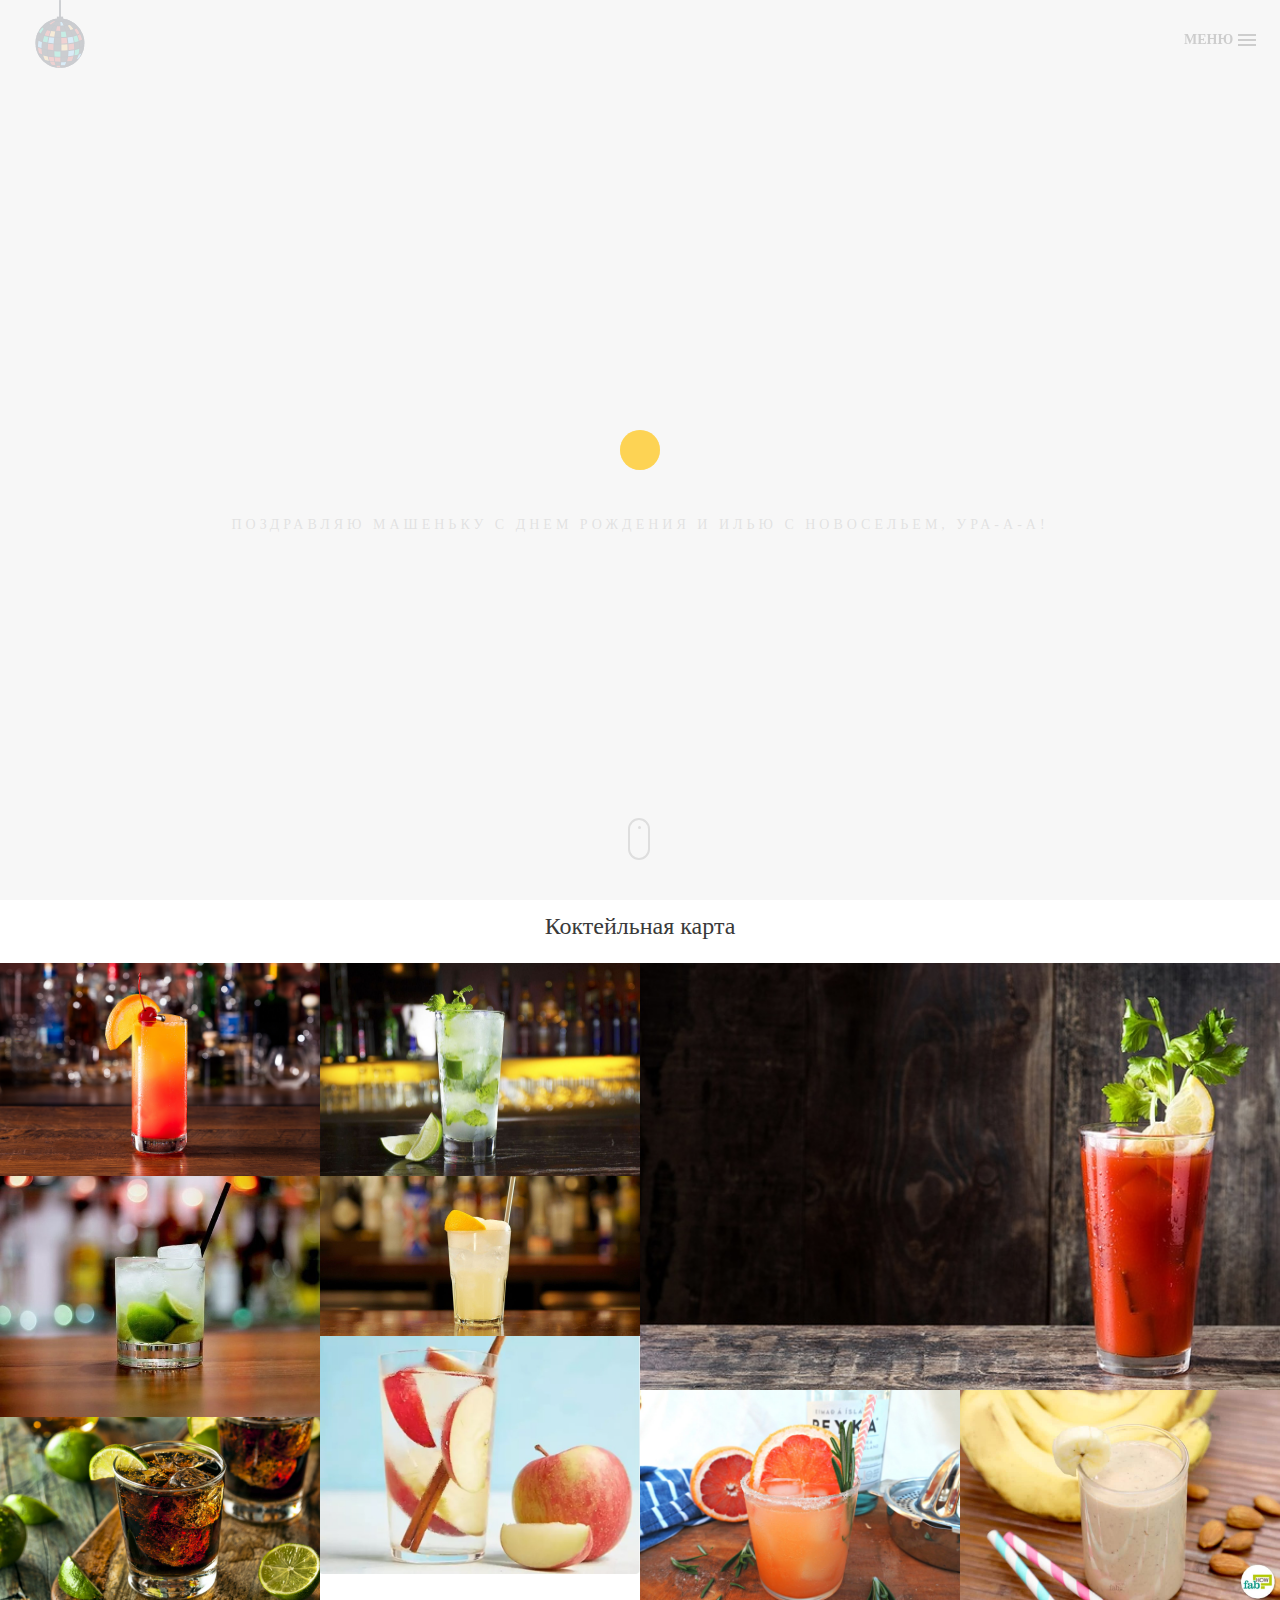
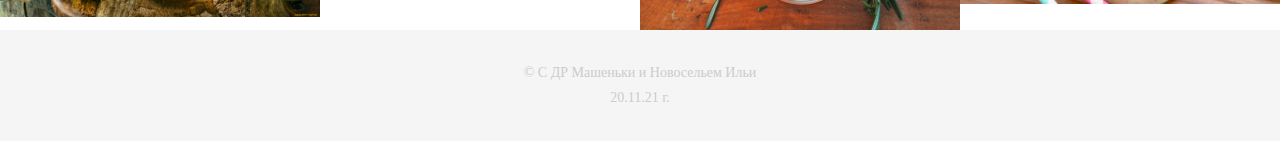
<file: index.html>
<!DOCTYPE html>
<html lang="en">

<head>
    <meta charset="utf-8">
    <meta http-equiv="X-UA-Compatible" content="IE=edge">
    <meta name="viewport" content="width=device-width, initial-scale=1">
    <!-- The above 3 meta tags *must* come first in the head; any other head content must come *after* these tags -->
    <title>Добро пожаловать на вечеринку</title>
    <link rel="icon" href="img/fav.png" type="image/x-icon">

    <!-- Bootstrap -->
    <link href="css/bootstrap.min.css" rel="stylesheet">
    <link href="ionicons/css/ionicons.min.css" rel="stylesheet">

    <!-- main css -->
    <link href="css/style.css" rel="stylesheet">


    <!-- modernizr -->
    <script src="js/modernizr.js"></script>

    <!-- HTML5 shim and Respond.js for IE8 support of HTML5 elements and media queries -->
    <!-- WARNING: Respond.js doesn't work if you view the page via file:// -->
    <!--[if lt IE 9]>
      <script src="https://oss.maxcdn.com/html5shiv/3.7.2/html5shiv.min.js"></script>
      <script src="https://oss.maxcdn.com/respond/1.4.2/respond.min.js"></script>
    <![endif]-->
</head>

<body>

    <!-- Preloader -->
    <div id="preloader">
        <div class="pre-container">
            <div class="spinner">
                <div class="double-bounce1"></div>
                <div class="double-bounce2"></div>
            </div>
        </div>
    </div>
    <!-- end Preloader -->

    <div class="container-fluid">
        <!-- box header -->
        <header class="box-header">
            <div class="box-logo">
                <a  href="index.html"><img src="img/happy-party.svg" width="80" alt="Logo" style="margin-top: -24px;" class="logo-animate"></a>
            </div>
            <!-- box-nav -->
            <a class="box-primary-nav-trigger" href="#0">
                <span class="box-menu-text">Меню</span><span class="box-menu-icon"></span>
            </a>
            <!-- box-primary-nav-trigger -->
        </header>
        <!-- end box header -->

        <!-- nav -->
        <nav>
            <ul class="box-primary-nav">
                <li class="box-label">Навигация</li>

                <li><a href="index.html">Выбирай</a> <i class="ion-ios-circle-filled color"></i></li>
                <li><a href="single-project.html">О вечеринке</a></li>
                <li><a href="services.html">Рекомендации</a></li>
                <li><a href="about.html">Главные гости</a></li>



                <li class="box-label">ОТМЕЧАЙТЕ УЧАСТНИКОВ <br> В INSTAGRAM</li>
                <li class="box-social">
                    <a href="https://www.instagram.com/kate_luxemburg/"><i class="ion-social-instagram-outline"></i>#kate_luxemburg</a></li>

                <li class="box-social">
                    <a href="https://www.instagram.com/kononovich_ilya/"><i class="ion-social-instagram-outline"></i>#kononovich_ilya</a></li>
                
                <li class="box-social">
                    <a href="https://www.instagram.com/darks1de96/"><i class="ion-social-instagram-outline"></i>#darks1de96</a></li>
                <li class="box-social">
                    <a href="https://www.instagram.com/iulenkarastorgueva/"><i class="ion-social-instagram-outline"></i>#iulenkarastorgueva</a></li><br>
                <li class="box-social">
                    <a href="https://www.instagram.com/rock_n_roll_la/"><i class="ion-social-instagram-outline"></i> #rock_n_roll_la</a></li>
            </ul>
        </nav>
        <!-- end nav -->

        <!-- box-intro -->
        <section class="box-intro">
            <div class="table-cell">
                <h1 class="box-headline letters rotate-2">
                    <span class="box-words-wrapper">
                        <b class="is-visible">Туси</b>
                        <b>&nbsp;Ешь</b>
                        <b>Пей</b>
                    </span>
		        </h1>
                <h5>Поздравляю Машеньку с днем рождения и Илью с новосельем, ура-а-а!</h5>
            </div>

            <div id="scrollBy" class="mouse" style="cursor: pointer;">
                <div class="scroll"></div>
            </div>
        <script>
            const $scrollBy = document.querySelector('#scrollBy');
            $scrollBy.onclick = function (e) {
                e.preventDefault();
                const windowInnerHeight = document.documentElement.clientHeight
                scrollBy({ top: windowInnerHeight, behavior: 'smooth' });
            };
        </script>
        </section>
        <!-- end box-intro -->
    </div>

    <!-- portfolio div -->
    <div class="title-menu">Коктейльная карта</div>
    <div class="portfolio-div">
        <div class="portfolio">
            <div class="no-padding portfolio_container">
                <!-- single work -->
              
                <div class="col-md-3 col-sm-6  fashion logo">
                    <div class="portfolio_item">
                        <img src="img/otvertka.jpg" alt="image" class="img-responsive" />
                        <div class="portfolio_item_hover">
                            <div class="portfolio-border clearfix">
                                <div class="item_info">
                                    <span>«California Screw»</span>
                                    <em>Все в шейкер, затем в высокий стакан и дольку лимона :)</em>
                                    <ul style="margin-top: 10px;">
                                        <li>водка – 30 мл;</li>
                                        <li>грейпфрутовый сок – 45 мл;</li>
                                        <li>апельсиновый сок – 45 мл;</li>
                                        <li>апельсин – 1 доля</li>
                                        <li>лед – 100 грамм.</li>
                                    </ul>

                                </div>
                            </div>
                        </div>
                    </div>
                </div>
                <!-- end single work -->

                <!-- single work -->
                <div class="col-md-3 col-sm-6 ads graphics">
                    <div class="portfolio_item">
                        <img src="img/vs.jpg" alt="image" class="img-responsive" />
                        <div class="portfolio_item_hover">
                            <div class="portfolio-border clearfix">
                                <div class="item_info">
                                    <span>«Vodka and Sprite»</span>
                                    <em>Лайм на донышко, забиваем все льдом, водку со спрайтом в шейкер и перелить в стакан :)</em>
                                    <ul style="margin-top: 10px;">
                                        <li>водка – 50 мл;</li>
                                        <li>спрайт – 150 мл;</li>
                                        <li>лед – 100 г;</li>
                                        <li>лайм – 1-2 доли;</li>
                                    </ul>
                                </div>
                            </div>
                        </div>
                    </div>
                </div>
                <!-- end single work -->

                <!-- single work -->
                <div class="col-md-6 col-sm-6 photography">
                    <div class="portfolio_item">
                        <img src="img/mari.jpg" alt="image" class="img-responsive" />
                        <div class="portfolio_item_hover">
                            <div class="portfolio-border clearfix">
                                <div class="item_info">
                                    <span>«Bloody Mary»</span>
                                    <em>Лем томатный сок, далее водку и лимонку. Сыпем  соль/перец. Не перемешивать и пить небольшими глотками :)</em>
                                    <ul style="margin-top: 10px;">
                                        <li>водка – 50 мл;</li>
                                        <li>томатный сок – 25 мл;</li>
                                        <li>лимонный сок – 5 мл;</li>
                                        <li>соль и перец – по вкусу.</li>
                                        <li>лимон - 1-2 доли</li>
                                    </ul>
                                </div>
                            </div>
                        </div>
                    </div>
                </div>
                <!-- end single work -->

                <!-- single work -->
                <div class="col-md-3 col-sm-6 fashion ads">
                    <div class="portfolio_item">
                        <img src="img/iq.jpg" alt="image" class="onle-width-mobile img-responsive" />
                        <div class="portfolio_item_hover">
                            <div class="portfolio-border clearfix">
                                <div class="item_info">
                                    <span>«IQ»</span>
                                    <em>Набиваем льдом, льем водку, потом сироп и доверху сок, пара движений ложкой и сверху апельсин :)</em>
                                    <ul style="margin-top: 10px;">
                                        <li>водка – 50 мл;</li>
                                        <li>сахарный сироп – 20 мл;</li>
                                        <li>грейпфрутовый сок – 150 мл;</li>
                                        <li>апельсин - 1-2 доли</li>
                                    </ul>
                                </div>
                            </div>
                        </div>
                    </div>
                </div>
                <!-- end single work -->

                <!-- single work -->
                <div class="col-md-3 col-sm-6 graphics ads">
                    <div class="portfolio_item">
                        <img src="img/kapiros.jpg" alt="image" class="img-responsive" />
                        <div class="portfolio_item_hover">
                            <div class="portfolio-border clearfix">
                                <div class="item_info">
                                    <span>«Kaipiroska»</span>
                                    <em>2 дольки лайма + сахарный сироп, подавить, добавить лед, водку:)</em>
                                    <ul style="margin-top: 10px;">
                                        <li>водка – 50 мл;</li>
                                        <li>сахарный сироп – 20 мл;</li>
                                        <li>лайм – 25 г;</li>
                                    </ul>
                                </div>
                            </div>
                        </div>
                    </div>
                </div>
                <!-- end single work -->
                <div class="col-md-3 col-sm-6 graphics ads">
                    <div class="portfolio_item">
                        <img src="img/apple.jpg" alt="image" class="img-responsive" />
                        <div class="portfolio_item_hover">
                            <div class="portfolio-border clearfix">
                                <div class="item_info">
                                    <span>«Chea Good Morning»</span>
                                    <em>Набиваем льдом, все в шейкер и переливаем. Добавить яблоко:)</em>
                                    <ul style="margin-top: 10px;">
                                        <li>водка – 50 мл;</li>
                                        <li>яблочный сок – 50 мл;</li>
                                        <li>sprite – 50 мл;</li>
                                        <li>зеленый чай – 50 мл;</li>
                                        <li>яблока – 1 доля;</li>
                                </div>
                            </div>
                        </div>
                    </div>
                </div>
                <div class="col-md-3 col-sm-6 graphics ads">
                    <div class="portfolio_item">
                        <img src="img/solid-dog.jpeg" alt="image" class="img-responsive" />
                        <div class="portfolio_item_hover">
                            <div class="portfolio-border clearfix">
                                <div class="item_info">
                                    <span>«Salty Dog»</span>
                                    <em>Смочить края бокала лимонкой, окунуть в соль, набить льдом и налить водка, сок, 1-2 раза помешать и дольку апельсина:)</em>
                                    <ul style="margin-top: 10px;">
                                        <li>водка – 50 мл;</li>
                                        <li>грейпфрутовый сок – 150 мл;</li>
                                        <li>соль – 1 г;</li>
                                        <li>лимонный сок – 5 мл;</li>
                                        <li>Апельсин – 1 доля;</li>
                                </div>
                            </div>
                        </div>
                    </div>
                </div>
                <div class="col-md-3 col-sm-6 graphics ads">
                    <div class="portfolio_item">
                        <img src="img/banan.jpg" alt="image" class="img-responsive" />
                        <div class="portfolio_item_hover">
                            <div class="portfolio-border clearfix">
                                <div class="item_info">
                                    <span>«White delight»</span>
                                    <em>Банан потолочь в шейкере и перемешать с молоком, добавить коньяк, взбить, перелить в стакан, дольку банана на край:)</em>
                                    <ul style="margin-top: 10px;">
                                        <li>коньяк – 25 мл;</li>
                                        <li>банан – половинка;</li>
                                        <li>молоко – 70 мл;</li>
                                        <li>мороженое – 110 г;</li>
                                </div>
                            </div>
                        </div>
                    </div>
                </div>

                <div class="col-md-3 col-sm-6 graphics ads">
                    <div class="portfolio_item">
                        <img src="img/classik.jpg" alt="image" class="img-responsive" />
                        <div class="portfolio_item_hover">
                            <div class="portfolio-border clearfix">
                                <div class="item_info">
                                    <span>«Cognac with Cola»</span>
                                    <em>Забить льдом, добавить коньяк, потом колу, 2 раза помешать, добавить лайм:)</em>
                                    <ul style="margin-top: 10px;">
                                        <li>коньяк – 50 мл;</li>
                                        <li>кола – 100мл;</li>
                                        <li>лайм – 1 доля;</li>
                                </div>
                            </div>
                        </div>
                    </div>
                </div>
                
                <!-- single work -->
               
        <!-- portfolio -->
    </div>
    <!-- end portfolio div -->

    <!-- footer -->
    <footer>
        <div class="container-fluid">
            <p class="copyright">© С ДР Машеньки и Новосельем Ильи</p>
            <p class="copyright">20.11.21 г. </p>
        </div>
    </footer>
    <!-- end footer -->

    <!-- back to top -->
    <a href="#0" class="cd-top"><i class="ion-android-arrow-up"></i></a>
    <!-- end back to top -->

  
        

    <!-- jQuery -->
    <script src="js/jquery-2.1.1.js"></script>
    <!--  plugins -->
    <script src="js/bootstrap.min.js"></script>
    <script src="js/menu.js"></script>
    <script src="js/animated-headline.js"></script>
    <script src="js/isotope.pkgd.min.js"></script>

   
    <!--  custom script -->
    <script src="js/custom.js"></script>

</body>

</html>
</file>
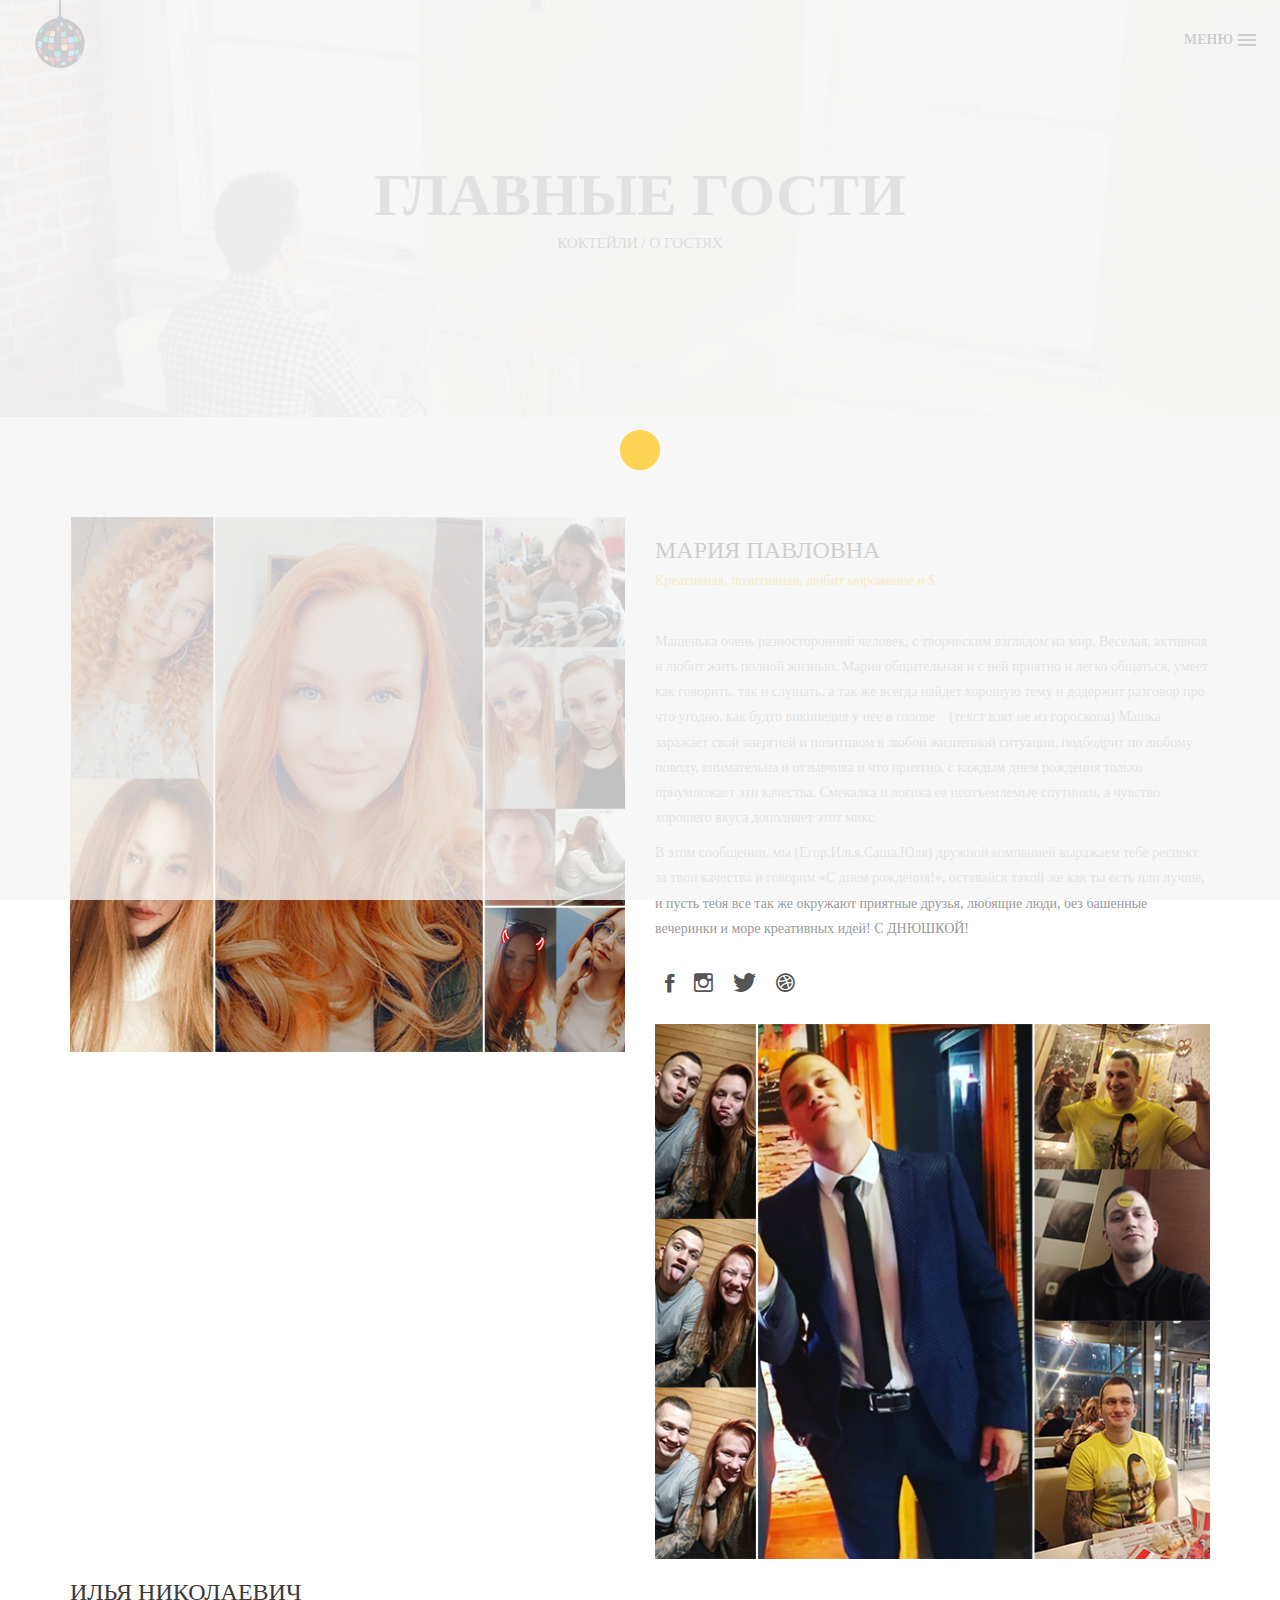
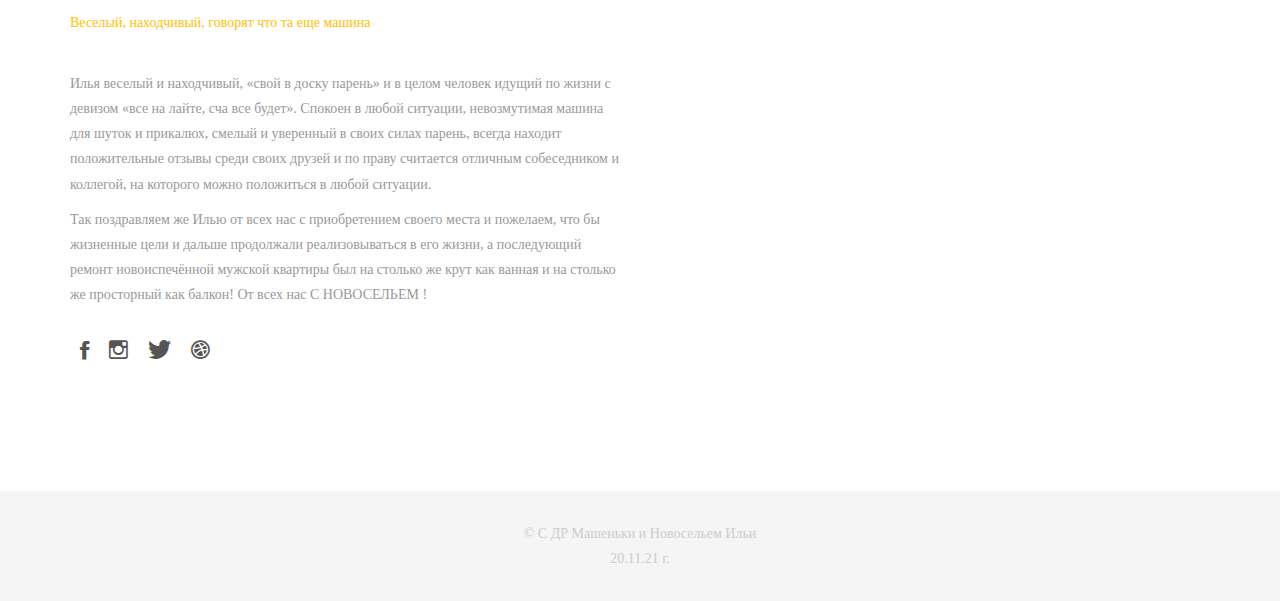
<file: about.html>
<!DOCTYPE html>
<html lang="en">

<head>
    <meta charset="utf-8">
    <meta http-equiv="X-UA-Compatible" content="IE=edge">
    <meta name="viewport" content="width=device-width, initial-scale=1">
    <!-- The above 3 meta tags *must* come first in the head; any other head content must come *after* these tags -->
    <title>Главные гости (Спойлер: Машенька и Илья)</title>
    <link rel="icon" href="img/fav.png" type="image/x-icon">

    <!-- Bootstrap -->
    <link href="css/bootstrap.min.css" rel="stylesheet">
    <link href="ionicons/css/ionicons.min.css" rel="stylesheet">

    <!-- main css -->
    <link href="css/style.css" rel="stylesheet">


    <!-- modernizr -->
    <script src="js/modernizr.js"></script>

    <!-- HTML5 shim and Respond.js for IE8 support of HTML5 elements and media queries -->
    <!-- WARNING: Respond.js doesn't work if you view the page via file:// -->
    <!--[if lt IE 9]>
      <script src="https://oss.maxcdn.com/html5shiv/3.7.2/html5shiv.min.js"></script>
      <script src="https://oss.maxcdn.com/respond/1.4.2/respond.min.js"></script>
    <![endif]-->
</head>

<body>

    <!-- Preloader -->
    <div id="preloader">
        <div class="pre-container">
            <div class="spinner">
                <div class="double-bounce1"></div>
                <div class="double-bounce2"></div>
            </div>
        </div>
    </div>
    <!-- end Preloader -->

    <div class="container-fluid"> 
        <!-- box header -->
        <header class="box-header">
            <div class="box-logo">
                <a  href="index.html"><img src="img/happy-party.svg" width="80" alt="Logo" style="margin-top: -24px;" class="logo-animate"></a>
            </div>
            <!-- box-nav -->
            <a class="box-primary-nav-trigger" href="#0">
                <span class="box-menu-text">Меню</span><span class="box-menu-icon"></span>
            </a>
            <!-- box-primary-nav-trigger -->
        </header>
        <!-- end box header -->
        
         <!-- nav -->
         <nav>
            <ul class="box-primary-nav">
                <li class="box-label">Навигация</li>

                <li><a href="index.html">Выбирай</a></li>
                <li><a href="single-project.html">О вечеринке</a></li>
                <li><a href="services.html">Рекомендации</a></li>
                <li><a href="about.html">Главные гости</a><i class="ion-ios-circle-filled color"></i></li>



                <li class="box-label">ОТМЕЧАЙТЕ УЧАСТНИКОВ <br> В INSTAGRAM</li>
                <li class="box-social">
                    <a href="https://www.instagram.com/kate_luxemburg/"><i class="ion-social-instagram-outline"></i>#kate_luxemburg</a></li>

                <li class="box-social">
                    <a href="https://www.instagram.com/kononovich_ilya/"><i class="ion-social-instagram-outline"></i>#kononovich_ilya</a></li>
                
                <li class="box-social">
                    <a href="https://www.instagram.com/darks1de96/"><i class="ion-social-instagram-outline"></i>#darks1de96</a></li>
                <li class="box-social">
                    <a href="https://www.instagram.com/iulenkarastorgueva/"><i class="ion-social-instagram-outline"></i>#iulenkarastorgueva</a></li><br>
                <li class="box-social">
                    <a href="https://www.instagram.com/rock_n_roll_la/"><i class="ion-social-instagram-outline"></i> #rock_n_roll_la</a></li>
            </ul>
        </nav>
        <!-- end nav -->
    </div>
    
    <!-- Top bar -->
    <div class="top-bar">
        <h1>Главные гости</h1>
        <p><a href="index.html">Коктейли</a> / О гостях</p>
    </div>
    <!-- end Top bar -->
    
    <!-- Main container -->
    <div class="container main-container clearfix"> 
        <div class="col-md-6">
            <img src="img/mashenka.png" class="img-responsive" alt="" />
        </div>
        <div class="col-md-6">
           <h3 class="uppercase">Мария Павловна </h3>
           <h5>Креативная, позитивная, любит мороженое и $</h5>
           <div class="h-30"></div>
            <p>Машенька очень разносторонний человек, с творческим взглядом на мир. Веселая, активная и любит жить полной жизнью. Мария общительная и с ней приятно и легко общаться, умеет как говорить, так и слушать, а так же всегда найдет хорошую тему и додержит разговор про что угодно, как будто википедия у нее в голове (текст взят не из гороскопа) Машка заражает свой энергией и позитивом в любой жизненной ситуации, подбодрит по любому поводу, внимательна и отзывчива и что приятно, с каждым днем рождения только приумножает эти качества. Смекалка и логика ее неотъемлемые спутники, а чувство хорошего вкуса дополняет этот микс. 
            </p>
            <p>
                В этом сообщении, мы (Егор,Илья,Саша,Юля) дружной компанией выражаем тебе респект за твои качества и говорим «С днем рождения!», оставайся такой же как ты есть или лучше, и пусть тебя все так же окружают приятные друзья, любящие люди, без башенные вечеринки и море креативных идей! С ДНЮШКОЙ! 
                </p>

            <div class="h-10"></div>
            <ul class="social-ul">
                <li class="box-social"><a href="https://www.instagram.com/kate_luxemburg/"><i class="ion-social-facebook"></i></a></li>
                <li class="box-social"><a href="https://www.instagram.com/kate_luxemburg/"><i class="ion-social-instagram-outline"></i></a></li>
                <li class="box-social"><a href="https://www.instagram.com/kate_luxemburg/"><i class="ion-social-twitter"></i></a></li>
                <li class="box-social"><a href="https://www.instagram.com/kate_luxemburg/"><i class="ion-social-dribbble"></i></a></li>
            </ul>


        </div>

        <div class="col-md-6">
            <img src="img/iluha.png" class="img-responsive" alt="" />
        </div>
        <div class="col-md-6">
           <h3 class="uppercase">Илья Николаевич </h3>
           <h5>Веселый, находчивый, говорят что та еще машина</h5>
           <div class="h-30"></div>
           <p>Илья веселый и находчивый, «свой в доску парень» и в целом человек идущий по жизни с девизом «все на лайте, сча все будет». Спокоен в любой ситуации, невозмутимая машина для шуток и прикалюх, смелый и уверенный в своих силах парень, всегда находит положительные отзывы среди своих друзей и по праву считается отличным собеседником и коллегой, на которого можно положиться в любой ситуации.</p>
           <p></p>Так поздравляем же Илью от всех нас с приобретением своего места и пожелаем, что бы жизненные цели и дальше продолжали реализовываться в его жизни, а последующий ремонт новоиспечённой мужской квартиры был на столько же крут как ванная и на столько же просторный как балкон! От всех нас С НОВОСЕЛЬЕМ !</p>
           
            <div class="h-10"></div>
            <ul class="social-ul">
                <li class="box-social"><a href="https://www.instagram.com/kononovich_ilya/"><i class="ion-social-facebook"></i></a></li>
                <li class="box-social"><a href="https://www.instagram.com/kononovich_ilya/"><i class="ion-social-instagram-outline"></i></a></li>
                <li class="box-social"><a href="https://www.instagram.com/kononovich_ilya/"><i class="ion-social-twitter"></i></a></li>
                <li class="box-social"><a href="https://www.instagram.com/kononovich_ilya/"><i class="ion-social-dribbble"></i></a></li>
            </ul>


        </div>
    </div>
    <!-- end Main container -->


      <!-- footer -->
      <footer>
        <div class="container-fluid">
            <p class="copyright">© С ДР Машеньки и Новосельем Ильи</p>
            <p class="copyright">20.11.21 г. </p>
        </div>
    </footer>
    <!-- end footer -->
    
    <!-- back to top -->
    <a href="#0" class="cd-top"><i class="ion-android-arrow-up"></i></a>
    <!-- end back to top -->



    <!-- jQuery -->
    <script src="js/jquery-2.1.1.js"></script>
    <!--  plugins -->
    <script src="js/bootstrap.min.js"></script>
    <script src="js/menu.js"></script>
    <script src="js/animated-headline.js"></script>
    <script src="js/isotope.pkgd.min.js"></script>


    <!--  custom script -->
    <script src="js/custom.js"></script>

</body>

</html>
</file>
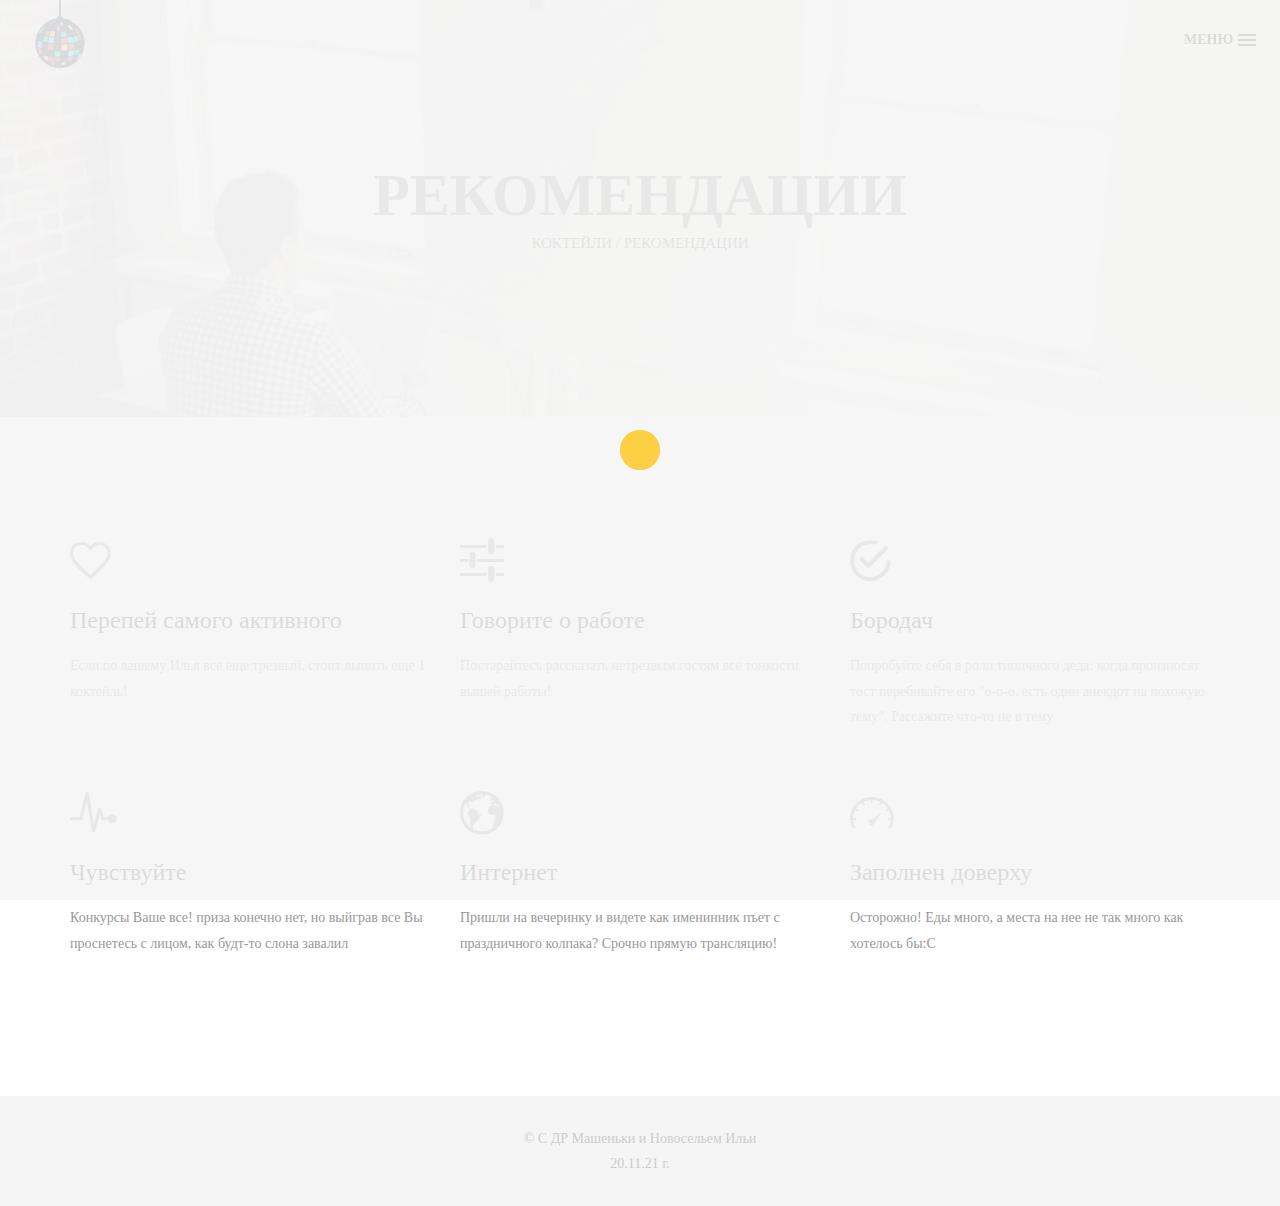
<file: services.html>
<!DOCTYPE html>
<html lang="en">

<head>
    <meta charset="utf-8">
    <meta http-equiv="X-UA-Compatible" content="IE=edge">
    <meta name="viewport" content="width=device-width, initial-scale=1">
    <!-- The above 3 meta tags *must* come first in the head; any other head content must come *after* these tags -->
    <title>Это страница для массовки</title>
    <link rel="icon" href="img/fav.png" type="image/x-icon">

    <!-- Bootstrap -->
    <link href="css/bootstrap.min.css" rel="stylesheet">
    <link href="ionicons/css/ionicons.min.css" rel="stylesheet">

    <!-- main css -->
    <link href="css/style.css" rel="stylesheet">


    <!-- modernizr -->
    <script src="js/modernizr.js"></script>

    <!-- HTML5 shim and Respond.js for IE8 support of HTML5 elements and media queries -->
    <!-- WARNING: Respond.js doesn't work if you view the page via file:// -->
    <!--[if lt IE 9]>
      <script src="https://oss.maxcdn.com/html5shiv/3.7.2/html5shiv.min.js"></script>
      <script src="https://oss.maxcdn.com/respond/1.4.2/respond.min.js"></script>
    <![endif]-->
</head>

<body>

    <!-- Preloader -->
    <div id="preloader">
        <div class="pre-container">
            <div class="spinner">
                <div class="double-bounce1"></div>
                <div class="double-bounce2"></div>
            </div>
        </div>
    </div>
    <!-- end Preloader -->

    <div class="container-fluid">
         <!-- box header -->
         <header class="box-header">
            <div class="box-logo">
                <a  href="index.html"><img src="img/happy-party.svg" width="80" alt="Logo" style="margin-top: -24px;" class="logo-animate"></a>
            </div>
            <!-- box-nav -->
            <a class="box-primary-nav-trigger" href="#0">
                <span class="box-menu-text">Меню</span><span class="box-menu-icon"></span>
            </a>
            <!-- box-primary-nav-trigger -->
        </header>
        <!-- end box header -->

         <!-- nav -->
         <nav>
            <ul class="box-primary-nav">
                <li class="box-label">Навигация</li>

                <li><a href="index.html">Выбирай</a></li>
                <li><a href="single-project.html">О вечеринке</a></li>
                <li><a href="services.html">Рекомендации</a><i class="ion-ios-circle-filled color"></i></li>
                <li><a href="about.html">Главные гости</a></li>



                <li class="box-label">ОТМЕЧАЙТЕ УЧАСТНИКОВ <br> В INSTAGRAM</li>
                <li class="box-social">
                    <a href="https://www.instagram.com/kate_luxemburg/"><i class="ion-social-instagram-outline"></i>#kate_luxemburg</a></li>

                <li class="box-social">
                    <a href="https://www.instagram.com/kononovich_ilya/"><i class="ion-social-instagram-outline"></i>#kononovich_ilya</a></li>
                
                <li class="box-social">
                    <a href="https://www.instagram.com/darks1de96/"><i class="ion-social-instagram-outline"></i>#darks1de96</a></li>
                <li class="box-social">
                    <a href="https://www.instagram.com/iulenkarastorgueva/"><i class="ion-social-instagram-outline"></i>#iulenkarastorgueva</a></li><br>
                <li class="box-social">
                    <a href="https://www.instagram.com/rock_n_roll_la/"><i class="ion-social-instagram-outline"></i> #rock_n_roll_la</a></li>
            </ul>
        </nav>
        <!-- end nav -->
    </div>

    <!-- top bar -->
    <div class="top-bar">
        <h1>Рекомендации</h1>
        <p><a href="index.html">Коктейли</a> / Рекомендации</p>
    </div>
    <!-- end top bar -->

    <div class="container main-container">
        <div class="clearfix">

            <!-- service-box -->
            <div class="col-md-4 service-box">
                <i class="ion-android-favorite-outline size-50"></i>
                <h3>Перепей самого активного</h3>
                <div class="h-10"></div>
                <p>Если по вашему Илья все еще трезвый, стоит выпить еще 1 коктейль!</p>
            </div>
            <!-- end service-box -->

            <!-- service-box -->
            <div class="col-md-4 service-box">
                <i class="ion-android-options size-50"></i>
                <h3>Говорите о работе</h3>
                <div class="h-10"></div>
                <p>Постарайтесь рассказать нетрезвым гостям все тонкости вышей работы! </p>
            </div>
            <!-- end service-box -->

            <!-- service-box -->
            <div class="col-md-4  service-box">
                <i class="ion-android-checkmark-circle size-50"></i>
                <h3>Бородач</h3>
                <div class="h-10"></div>
                <p>Попробуйте себя в роли типичного деда: когда произносят тост перебивайте его "о-о-о, есть один анекдот на похожую тему". Рассажите что-то не в тему  </p>
            </div>
            <!-- end service-box -->

            <!-- service-box -->
            <div class="col-md-4  service-box">
                <i class="ion-ios-pulse-strong size-50"></i>
                <h3>Чувствуйте</h3>
                <div class="h-10"></div>
                <p>Конкурсы Ваше все! приза конечно нет, но выйграв все Вы проснетесь с лицом, как будт-то слона завалил </p>
            </div>
            <!-- end service-box -->

            <!-- service-box -->
            <div class="col-md-4  service-box">
                <i class="ion-earth size-50"></i>
                <h3>Интернет</h3>
                <div class="h-10"></div>
                <p>Пришли на вечеринку и видете как именинник пъет с праздничного колпака? Срочно прямую трансляцию!  </p>
            </div>
            <!-- end service-box -->

            <!-- service-box -->
            <div class="col-md-4  service-box">
                <i class="ion-speedometer size-50"></i>
                <h3>Заполнен доверху</h3>
                <div class="h-10"></div>
                <p>Осторожно! Еды много, а места на нее не так много как хотелось бы:С  </p>
            </div>
            <!-- end service-box -->

        </div>
    </div>


      <!-- footer -->
      <footer>
        <div class="container-fluid">
            <p class="copyright">© С ДР Машеньки и Новосельем Ильи</p>
            <p class="copyright">20.11.21 г. </p>
        </div>
    </footer>
    <!-- end footer -->

    <!-- back to top -->
    <a href="#0" class="cd-top"><i class="ion-android-arrow-up"></i></a>
    <!-- end back to top -->



    <!-- jQuery -->
    <script src="js/jquery-2.1.1.js"></script>
    <!--  plugins -->
    <script src="js/bootstrap.min.js"></script>
    <script src="js/menu.js"></script>
    <script src="js/animated-headline.js"></script>
    <script src="js/isotope.pkgd.min.js"></script>


    <!--  custom script -->
    <script src="js/custom.js"></script>

</body>

</html>
</file>
<file: css/style.css>
/*
* Box Theme
* Created by : Ahmed Eissa
* website : www.ahmedessa.net
* behance : https://www.behance.net/3essa
*/


/* Table of Content
==================================================
	- Google fonts & font family -
	- General -
    - typography -
    - Preloader -
	- Header -
    - box intro section -
    - Portfoilo section -
    - Footer -
    - About page -
    - Services page -
    - contact page -
    - Portfolio single page -
    - Responsive media queries -
*/


/* Google fonts & font family
==================================================*/

@import url(https://fonts.googleapis.com/css?family=Poppins:400,500,600,700);

/* General
==================================================*/

html,
body {
    height: 100%;
    /* font-family: 'Poppins', sans-serif; */
    font-family: cursive;
    line-height: 1.8;
    color: #999
}

.no-padding {
    padding-left: 0;
    padding-right: 0;
}

.no-padding [class^="col-"] {
    padding-left: 0;
    padding-right: 0;
}

.main-container {
    padding: 100px 0;
}

.center {
    text-align: center;
}

a {
    -webkit-transition: all .3s;
    transition: all .3s
}

.uppercase {
    text-transform: uppercase;
}

.h-30 {
    height: 30px
}

.h-10 {
    height: 10px
}

.color {
    color: #ffbf00;
    font-size: 11px;
}


/* typography
==================================================*/

h1 {
    color: #393939;
    font-size: 60px;
    text-transform: uppercase;
}

h3 {
    color: #393939;
}

h5 {
    color: #ffbf00;
}


/* preloader
==================================================*/

#preloader {
    position: fixed;
    top: 0;
    left: 0;
    right: 0;
    bottom: 0;
    background-color: #f5f5f5;
    /* change if the mask should be a color other than white */
    z-index: 1000;
    /* makes sure it stays on top */
}

.pre-container {
    position: absolute;
    left: 50%;
    top: 50%;
    bottom: auto;
    right: auto;
    -webkit-transform: translateX(-50%) translateY(-50%);
    transform: translateX(-50%) translateY(-50%);
    text-align: center;
}

.spinner {
    width: 40px;
    height: 40px;
    position: relative;
    margin: 100px auto;
}

.double-bounce1,
.double-bounce2 {
    width: 100%;
    height: 100%;
    border-radius: 50%;
    background-color: #ffbf00;
    opacity: 0.6;
    position: absolute;
    top: 0;
    left: 0;
    -webkit-animation: bounce 2.0s infinite ease-in-out;
    animation: bounce 2.0s infinite ease-in-out;
}

.double-bounce2 {
    -webkit-animation-delay: -1.0s;
    animation-delay: -1.0s;
}

@-webkit-keyframes bounce {
    0%,
    100% {
        -webkit-transform: scale(0.0)
    }
    50% {
        -webkit-transform: scale(1.0)
    }
}

@keyframes bounce {
    0%,
    100% {
        transform: scale(0.0);
        -webkit-transform: scale(0.0);
    }
    50% {
        transform: scale(1.0);
        -webkit-transform: scale(1.0);
    }
}


/* headr
==================================================*/

.box-header {
    position: absolute;
    top: 0;
    left: 0;
    background: rgba(255, 255, 255, 0.95);
    height: 50px;
    width: 100%;
    z-index: 3;
    box-shadow: 0 1px 2px rgba(0, 0, 0, 0.3);
    -webkit-font-smoothing: antialiased;
    -moz-osx-font-smoothing: grayscale;

}
.logo-animate {
    -webkit-animation: float 6s ease-in-out infinite;
    animation: float 6s ease-in-out infinite;
}
@keyframes float {
    0% {
    
    transform: translatey(0px);
    }
    50% {
    transform: translatey(-10px);
    -webkit-transform: translatey(-10px);
    -moz-transform: translatey(-10px);
    -ms-transform: translatey(-10px);
    -o-transform: translatey(-10px);
}
    100% {

    transform: translatey(0px);
    }
  }

.box-header {
    height: 80px;
    background: transparent;
    box-shadow: none;
}

.box-header {
    -webkit-transition: background-color 0.3s;
    transition: background-color 0.3s;
    -webkit-transform: translate3d(0, 0, 0);
    transform: translate3d(0, 0, 0);
    -webkit-backface-visibility: hidden;
    backface-visibility: hidden;
}

.box-header.is-fixed {
    position: fixed;
    top: -80px;
    background-color: rgba(255, 255, 255, 0.96);
    -webkit-transition: -webkit-transform 0.3s;
    transition: -webkit-transform 0.3s;
    transition: transform 0.3s;
    transition: transform 0.3s, -webkit-transform 0.3s;
}

.box-header.is-visible {
    -webkit-transform: translate3d(0, 100%, 0);
    transform: translate3d(0, 100%, 0);
}

.box-header.menu-is-open {
    background-color: rgba(255, 255, 255, 0.96);
}

.box-logo {
    display: block;
    padding: 20px;
}

.box-primary-nav-trigger {
    position: absolute;
    right: 0;
    top: 0;
    height: 100%;
    width: 50px;
    background-color: #fff;
}


.box-primary-nav-trigger .box-menu-text {
    color: #393939;
    text-transform: uppercase;
    font-weight: 700;
    display: none;
}

.box-primary-nav-trigger .box-menu-icon {
    display: inline-block;
    position: absolute;
    left: 50%;
    top: 50%;
    bottom: auto;
    right: auto;
    -webkit-transform: translateX(-50%) translateY(-50%);
    transform: translateX(-50%) translateY(-50%);
    width: 18px;
    height: 2px;
    background-color: #393939;
    -webkit-transition: background-color 0.3s;
    transition: background-color 0.3s;
    list-style: none;
}

.box-primary-nav-trigger .box-menu-icon::before,
.box-primary-nav-trigger .box-menu-icon:after {
    content: '';
    width: 100%;
    height: 100%;
    position: absolute;
    background-color: #393939;
    right: 0;
    -webkit-transition: -webkit-transform .3s, top .3s, background-color 0s;
    -webkit-transition: top .3s, background-color 0s, -webkit-transform .3s;
    transition: top .3s, background-color 0s, -webkit-transform .3s;
    transition: transform .3s, top .3s, background-color 0s;
    transition: transform .3s, top .3s, background-color 0s, -webkit-transform .3s;
}

.box-primary-nav-trigger .box-menu-icon::before {
    top: -5px;
}

.box-primary-nav-trigger .box-menu-icon::after {
    top: 5px;
}

.box-primary-nav-trigger .box-menu-icon.is-clicked {
    background-color: rgba(255, 255, 255, 0);
}

.box-primary-nav-trigger .box-menu-icon.is-clicked::before,
.box-primary-nav-trigger .box-menu-icon.is-clicked::after {
    background-color: 393939;
}

.box-primary-nav-trigger .box-menu-icon.is-clicked::before {
    top: 0;
    -webkit-transform: rotate(135deg);
    transform: rotate(135deg);
}

.box-primary-nav-trigger .box-menu-icon.is-clicked::after {
    top: 0;
    -webkit-transform: rotate(225deg);
    transform: rotate(225deg);
}

.box-primary-nav-trigger {
    width: 100px;
    padding-left: 1em;
    background-color: transparent;
    height: 30px;
    line-height: 30px;
    right: 10px;
    top: 50%;
    bottom: auto;
    -webkit-transform: translateY(-50%);
    transform: translateY(-50%);
}

.box-primary-nav-trigger .box-menu-text {
    display: inline-block;
}

.box-primary-nav-trigger .box-menu-icon {
    left: auto;
    right: 1em;
    -webkit-transform: translateX(0) translateY(-50%);
    transform: translateX(0) translateY(-50%);
}

.box-primary-nav {
    position: fixed;
    left: 0;
    top: 0;
    height: 100%;
    width: 100%;
    background: rgba(0, 0, 0, 0.96);
    z-index: 2;
    text-align: center;
    padding: 50px 0;
    -webkit-backface-visibility: hidden;
    backface-visibility: hidden;
    overflow: auto;
    -webkit-overflow-scrolling: touch;
    -webkit-transform: translateY(-100%);
    transform: translateY(-100%);
    -webkit-transition-property: -webkit-transform;
    transition-property: -webkit-transform;
    transition-property: transform;
    transition-property: transform, -webkit-transform;
    -webkit-transition-duration: 0.4s;
    transition-duration: 0.4s;
    list-style: none;
}

.box-primary-nav li {
    font-size: 22px;
    font-size: 1.375rem;
    font-weight: 300;
    -webkit-font-smoothing: antialiased;
    -moz-osx-font-smoothing: grayscale;
    margin: .2em 0;
    text-transform: capitalize;
}

.box-primary-nav a {
    display: inline-block;
    padding: .4em 1em;
    border-radius: 0.25em;
    -webkit-transition: all 0.2s;
    transition: all 0.2s;
    color: #fff;
    text-decoration: none;
    font-weight: bold;
}


.box-primary-nav a:focus {
    outline: none;
}

.no-touch .box-primary-nav a:hover {
    text-decoration: none;
    color: #ddd;
}

.box-primary-nav .box-label {
    color: #ffbf00;
    text-transform: uppercase;
    font-weight: 700;
    font-size: 17px;
    margin: 2.4em 0 .8em;
}

.box-primary-nav .box-social {
    display: inline-block;
    margin: 10px .4em;
}

.box-primary-nav .box-social a {
    width: 30px;
    height: 30px;
    padding: 0;
 
}
.box-primary-nav .box-social a {
    font-size: 23px;
    display: flex;
    gap: 10px;
    font-size: 16px;
    width: 200px;
}
.box-primary-nav.is-visible {
    -webkit-transform: translateY(0);
    transform: translateY(0);
}

.box-primary-nav {
    padding: 150px 0 0;
}

.box-primary-nav li {
    font-size: 18px;
}


/* box-intro
==================================================*/

.box-intro {
    text-align: center;
    display: table;
    height: 100vh;
    width: 100%;
}

.box-intro .table-cell {
    display: table-cell;
    vertical-align: middle;
}

.box-intro em {
    font-style: normal;
    text-transform: uppercase
}

b i:last-child {
    color: #ffbf00 !important;
}

.box-intro h5 {
    letter-spacing: 4px;
    text-transform: uppercase;
    color: #999;
    line-height: 1.7
}


/* mouse effect */

.mouse {
    position: absolute;
    width: 22px;
    height: 42px;
    bottom: 40px;
    left: 50%;
    margin-left: -12px;
    border-radius: 15px;
    border: 2px solid #888;
    -webkit-animation: intro 1s;
    animation: intro 1s;
}

.scroll {
    display: block;
    width: 3px;
    height: 3px;
    margin: 6px auto;
    border-radius: 4px;
    background: #888;
    -webkit-animation: finger 2s infinite;
    animation: finger 2s infinite;
}

@-webkit-keyframes intro {
    0% {
        opacity: 0;
        -webkit-transform: translateY(40px);
        transform: translateY(40px);
    }
    100% {
        opacity: 1;
        -webkit-transform: translateY(0);
        transform: translateY(0);
    }
}

@keyframes intro {
    0% {
        opacity: 0;
        -webkit-transform: translateY(40px);
        transform: translateY(40px);
    }
    100% {
        opacity: 1;
        -webkit-transform: translateY(0);
        transform: translateY(0);
    }
}

@-webkit-keyframes finger {
    0% {
        opacity: 1;
    }
    100% {
        opacity: 0;
        -webkit-transform: translateY(20px);
        transform: translateY(20px);
    }
}

@keyframes finger {
    0% {
        opacity: 1;
    }
    100% {
        opacity: 0;
        -webkit-transform: translateY(20px);
        transform: translateY(20px);
    }
}


/* text rotate */

.box-headline {
    font-size: 130px;
    line-height: 1.0;
}

.box-words-wrapper {
    display: inline-block;
    position: relative;
}

.box-words-wrapper b {
    display: inline-block;
    position: absolute;
    white-space: nowrap;
    left: 0;
    top: 0;
}

.box-words-wrapper b.is-visible {
    position: relative;
}

.no-js .box-words-wrapper b {
    opacity: 0;
}

.no-js .box-words-wrapper b.is-visible {
    opacity: 1;
}

.box-headline.rotate-2 .box-words-wrapper {
    -webkit-perspective: 300px;
    perspective: 300px;
}

.box-headline.rotate-2 i,
.box-headline.rotate-2 em {
    display: inline-block;
    -webkit-backface-visibility: hidden;
    backface-visibility: hidden;
}

.box-headline.rotate-2 b {
    opacity: 0;
}

.box-headline.rotate-2 i {
    -webkit-transform-style: preserve-3d;
    transform-style: preserve-3d;
    -webkit-transform: translateZ(-20px) rotateX(90deg);
    transform: translateZ(-20px) rotateX(90deg);
    opacity: 0;
}

.is-visible .box-headline.rotate-2 i {
    opacity: 1;
}

.box-headline.rotate-2 i.in {
    -webkit-animation: box-rotate-2-in 0.4s forwards;
    animation: box-rotate-2-in 0.4s forwards;
}

.box-headline.rotate-2 i.out {
    -webkit-animation: box-rotate-2-out 0.4s forwards;
    animation: box-rotate-2-out 0.4s forwards;
}

.box-headline.rotate-2 em {
    -webkit-transform: translateZ(20px);
    transform: translateZ(20px);
}

.no-csstransitions .box-headline.rotate-2 i {
    -webkit-transform: rotateX(0deg);
    transform: rotateX(0deg);
    opacity: 0;
}

.no-csstransitions .box-headline.rotate-2 i em {
    -webkit-transform: scale(1);
    transform: scale(1);
}

.no-csstransitions .box-headline.rotate-2 .is-visible i {
    opacity: 1;
}

@-webkit-keyframes box-rotate-2-in {
    0% {
        opacity: 0;
        -webkit-transform: translateZ(-20px) rotateX(90deg);
    }
    60% {
        opacity: 1;
        -webkit-transform: translateZ(-20px) rotateX(-10deg);
    }
    100% {
        opacity: 1;
        -webkit-transform: translateZ(-20px) rotateX(0deg);
    }
}

@keyframes box-rotate-2-in {
    0% {
        opacity: 0;
        -webkit-transform: translateZ(-20px) rotateX(90deg);
        transform: translateZ(-20px) rotateX(90deg);
    }
    60% {
        opacity: 1;
        -webkit-transform: translateZ(-20px) rotateX(-10deg);
        transform: translateZ(-20px) rotateX(-10deg);
    }
    100% {
        opacity: 1;
        -webkit-transform: translateZ(-20px) rotateX(0deg);
        transform: translateZ(-20px) rotateX(0deg);
    }
}

@-webkit-keyframes box-rotate-2-out {
    0% {
        opacity: 1;
        -webkit-transform: translateZ(-20px) rotateX(0);
    }
    60% {
        opacity: 0;
        -webkit-transform: translateZ(-20px) rotateX(-100deg);
    }
    100% {
        opacity: 0;
        -webkit-transform: translateZ(-20px) rotateX(-90deg);
    }
}

@keyframes box-rotate-2-out {
    0% {
        opacity: 1;
        -webkit-transform: translateZ(-20px) rotateX(0);
        transform: translateZ(-20px) rotateX(0);
    }
    60% {
        opacity: 0;
        -webkit-transform: translateZ(-20px) rotateX(-100deg);
        transform: translateZ(-20px) rotateX(-100deg);
    }
    100% {
        opacity: 0;
        -webkit-transform: translateZ(-20px) rotateX(-90deg);
        transform: translateZ(-20px) rotateX(-90deg);
    }
}


/* portfolio section
==================================================*/

.portfolio .categories-grid span {
    font-size: 30px;
    margin-bottom: 30px;
    display: inline-block;
}

.portfolio .categories-grid .categories ul li {
    list-style: none;
    margin: 20px 0;
}

.portfolio .categories-grid .categories ul li a {
    display: inline-block;
    color: #60606e;
    padding: 0 10px;
    margin: 0 10px;
    -webkit-transition: all .2s ease-in-out .2s;
    transition: all .2s ease-in-out .2s;
}

.portfolio .categories-grid .categories ul li a:hover,
.portfolio .categories-grid .categories ul li a:focus {
    text-decoration: none;
}

.portfolio .categories-grid .categories ul li a.active {
    margin-left: 0;
    background-color: #ffbf00;
    padding: 0px 20px;
    color: white;
    border-radius: 25px;
    text-decoration: none;
}

.portfolio_filter {
    padding-left: 0;
}

.portfolio_item {
    position: relative;
    overflow: hidden;
    display: block;
 
}
.title-menu {
    color: #393939;
    font-size: max(1.5vw, 24px);
    display: block;
    position: relative !important;
    top: -15px !important;
    text-align: center;
    padding-top: 20px;
}
.portfolio_item .portfolio_item_hover {
    position: absolute;
    top: 0px;
    left: 0px;
    height: 100%;
    width: 100%;
    background-color: rgba(0, 0, 0, .8);
    -webkit-transform: translate(-100%);
    transform: translate(-100%);
    opacity: 0;
    -webkit-transition: all .2s ease-in-out;
    transition: all .2s ease-in-out;
}

.portfolio_item .portfolio_item_hover .item_info {
    text-align: center;
    position: absolute;
    top: 50%;
    left: 50%;
    -webkit-transform: translate(-50%, -50%);
    transform: translate(-50%, -50%);
    padding: 10px;
    width: 100%;
    font-weight: bold;
}

.portfolio_item .portfolio_item_hover .item_info span {
    display: block;
    color: #fff;
    font-size: 18px;
    -webkit-transform: translateX(-100px);
    transform: translateX(-100px);
    -webkit-transition: all .2s ease-in-out .2s;
    transition: all .2s ease-in-out .2s;
    opacity: 0;
}

.portfolio_item .portfolio_item_hover .item_info em {
    font-style: normal;
    display: inline-block;
    background-color: #ffbf00;
    padding: 5px 20px;
    border-radius: 25px;
    color: #333;
    margin-top: 10px;
    -webkit-transform: translateX(-100px);
    transform: translateX(-100px);
    -webkit-transition: all .3s ease-in-out .3s;
    transition: all .3s ease-in-out .3s;
    opacity: 0;
    font-size: 10px;
    letter-spacing: 2px;
}

.portfolio_item:hover .portfolio_item_hover {
    opacity: 1;
    -webkit-transform: translateX(0);
    transform: translateX(0);
}

.portfolio_item:hover .item_info em,
.portfolio_item:hover .item_info span {
    opacity: 1;
    -webkit-transform: translateX(0);
    transform: translateX(0);
}

.portfolio .categories-grid .categories ul li {
    float: left;
}

.portfolio .categories-grid .categories ul li a {
    padding: 0 10px;
    -webkit-transition: all .2s ease-in-out .2s;
    transition: all .2s ease-in-out .2s;
}

.portfolio_filter {
    padding-left: 0;
    display: inline-block;
    margin: 0 auto;
    text-align: center;
    margin-bottom: 50px;
}

.portfolio-inner {
    padding-bottom: 0 !important;
    padding-top: 55px;
}


/* footer
==================================================*/

footer {
    padding: 30px 0;
    text-align: center;
    background: #f5f5f5
}

.copyright {
    color: #ccc;
    margin-bottom: 0;
}

footer img {
    margin: 0 auto;
}


/* backto top
==================================================*/

.cd-top {
    display: inline-block;
    height: 40px;
    width: 40px;
    position: fixed;
    bottom: 20px;
    line-height: 40px;
    font-size: 20px;
    right: 10px;
    text-align: center;
    color: #fff;
    background: rgba(255, 191, 0, 0.8);
    visibility: hidden;
    opacity: 0;
    -webkit-transition: opacity .3s 0s, visibility 0s .3s;
    transition: opacity .3s 0s, visibility 0s .3s;
}

.cd-top.cd-is-visible,
.cd-top.cd-fade-out,
.no-touch .cd-top:hover {
    -webkit-transition: opacity .3s 0s, visibility 0s 0s;
    transition: opacity .3s 0s, visibility 0s 0s;
}

.cd-top.cd-is-visible {
    /* the button becomes visible */
    visibility: visible;
    opacity: 1;
}

.cd-top.cd-fade-out {
    opacity: .5;
}

.no-touch .cd-top:hover,
.no-touch .cd-top:focus {
    background-color: #ffbf00;
    opacity: 1;
    color: #fff;
}


/* About page
==================================================*/

.top-bar {
    color: #333;
    padding: 150px 0 150px;
    background: -webkit-linear-gradient( rgba(255, 255, 255, .8), rgba(255, 255, 255, .8)), url(../img/01.jpg);
    background: linear-gradient( rgba(255, 255, 255, .8), rgba(255, 255, 255, .8)), url(../img/01.jpg);
    background-size: cover;
    background-attachment: fixed;
    background-position: center center;
    text-align: center;
}

.top-bar h1 {
    font-size: 60px;
    text-transform: uppercase;
    font-weight: 700;
    color: #999;
    line-height: 50px;
}

.top-bar p {
    font-size: 15px;
    text-transform: uppercase;
    font-weight: 500;
    color: #777;
}

.top-bar p a {
    color: #777;
}

.top-bar p a:hover,
.top-bar p a:focus {
    color: #555;
    text-decoration: none;
}

.social-ul {
    list-style: none;
    display: inline-block;
    padding-left: 0;
}

.social-ul li {
    margin: 0 10px;
    float: left;
}

.social-ul li a {
    font-size: 25px;
    color: #555;
    -webkit-transition: all .3s;
    transition: all .3s;
}

.social-ul li a:hover {
    color: #888;
}


/* Services page
==================================================*/

.size-50 {
    font-size: 50px;
}

.service-box {
    margin-bottom: 30px;
}

.service-box h3 {
    margin-top: 0;
}


/* contact page
==================================================*/

.details-text i {
    margin-right: 10px;
}

.textarea-contact {
    height: 200px;
    width: 100%;
    border: solid 1px rgba(0, 0, 0, .1);
    position: relative;
}

.textarea-contact textarea {
    height: 100%;
    width: 100%;
    border: 0;
    padding: 20px;
    background-color: transparent;
    float: left;
    z-index: 2;
    font-size: 14px;
    color: #9a9a9a;
    resize: none;
}

.textarea-contact > span {
    position: absolute;
    top: 20px;
    left: 20px;
    -webkit-transform: translateY(-50%);
    transform: translateY(-50%);
    font-size: 12px;
    text-transform: uppercase;
    color: #cdcdcd;
    -webkit-transition: all .2s ease-in-out;
    transition: all .2s ease-in-out;
    z-index: 1;
}

.input-contact {
    height: 40px;
    width: 100%;
    border: solid 1px rgba(0, 0, 0, .1);
    position: relative;
    margin-bottom: 30px;
}

.input-contact input[type="text"] {
    height: 100%;
    width: 100%;
    border: 0;
    padding: 0 20px;
    float: left;
    position: relative;
    background-color: transparent;
    z-index: 2;
    font-size: 14px;
    color: #9a9a9a;
}

.input-contact > span {
    position: absolute;
    top: 50%;
    left: 20px;
    -webkit-transform: translateY(-50%);
    transform: translateY(-50%);
    font-size: 12px;
    text-transform: uppercase;
    color: #cdcdcd;
    -webkit-transition: all .2s ease-in-out;
    transition: all .2s ease-in-out;
    z-index: 1;
}

.input-contact > span.active,
.textarea-contact > span.active {
    color: #ffbf00;
    font-size: 10px;
    top: 0px;
    left: 5px;
    background-color: #fff;
    padding: 5px
}

input:focus,
textarea:focus {
    outline: none;
}

.contact-info {
    margin-top: 20px;
}

.contact-info i {
    height: 30px;
    width: 30px;
    display: inline-block;
    background: #ffbf00;
    text-align: center;
    line-height: 33px;
    margin-right: 10px;
    color: #fff;
    font-size: 21px;
}

.contact-info p {
    display: inline-block;
    margin-right: 20px;
}

.btn-box {
    background: #ffbf00;
    padding: 10px 50px;
    border-radius: 0;
    color: #fff;
    margin-top: 20px;
    text-transform: uppercase;
    letter-spacing: 2px;
    font-weight: 500;
}

.btn-box:hover,
.btn-box:focus {
    background: #F5B700;
    color: #fff;
}


/* single project page
==================================================*/

.cat-ul {
    padding-left: 0;
    list-style: none
}

.cat-ul li i {
    margin-right: 10px;
    color: #ffbf00;
}


/* Responsive media queries
==================================================*/
@media (min-width: 1024px) {
    img.img-responsive {
        width: 100%;
        height: 100%;
        object-fit: cover;
    }
}
@media (min-width: 671px) and (max-width: 767px) {
    img.img-responsive { 
        width: 100vw;
        height: 100%;
        object-fit: cover;
    }
}
@media (max-width: 1024px) {
    .box-header {
        position: fixed;
    }
}

@media (max-width: 991px) {
    .portfolio .categories-grid span {
        margin-bottom: 0;
        text-align: center;
        width: 100%;
    }
    .portfolio .categories-grid .categories ul li {
        text-align: center;
    }
    .portfolio .categories-grid .categories ul li a {
        margin-left: 0;
    }
    .col-md-6 h3 {
        margin-top: 30px;
    }
}

@media only screen and (max-width: 670px) {
    .onle-width-mobile {
        min-height: 250px;
    }
    .box-headline {
        font-size: 100px;
    }
    .box-intro h5 {
        font-size: 12px;
    }
    .box-primary-nav a {
        padding: 5px 1em;
        font-size: 14px;
    }
    .box-primary-nav {
        padding: 80px 0 0;
    }
    
    .top-bar h1 {
        font-size: 40px;
        line-height: 30px;
    }
    .portfolio .categories-grid .categories ul li {
        float: none;
    }
}

@media only screen and (max-width: 520px) {
    .box-headline {
        font-size: 80px;
    }
    .box-intro h5 {
        font-size: 12px;
    }
    .main-container {
        padding: 50px 0;
    }
}

@media only screen and (max-width: 420px) {
    .box-headline {
        font-size: 50px;
    }
    .box-intro h5 {
        font-size: 12px;
    }
    .top-bar h1 {
        font-size: 30px;
        line-height: 30px;
    }
}

::-webkit-scrollbar-track {
    border-radius: 0;
    background: #ffbf00;
}
::-webkit-scrollbar-thumb {
    border-radius: 1px;
    background: #393939;
    max-height: 20px;
}
::-webkit-scrollbar {
    width: 8px;
}
::-webkit-scrollbar {
    width: 8px;
}
</file>
